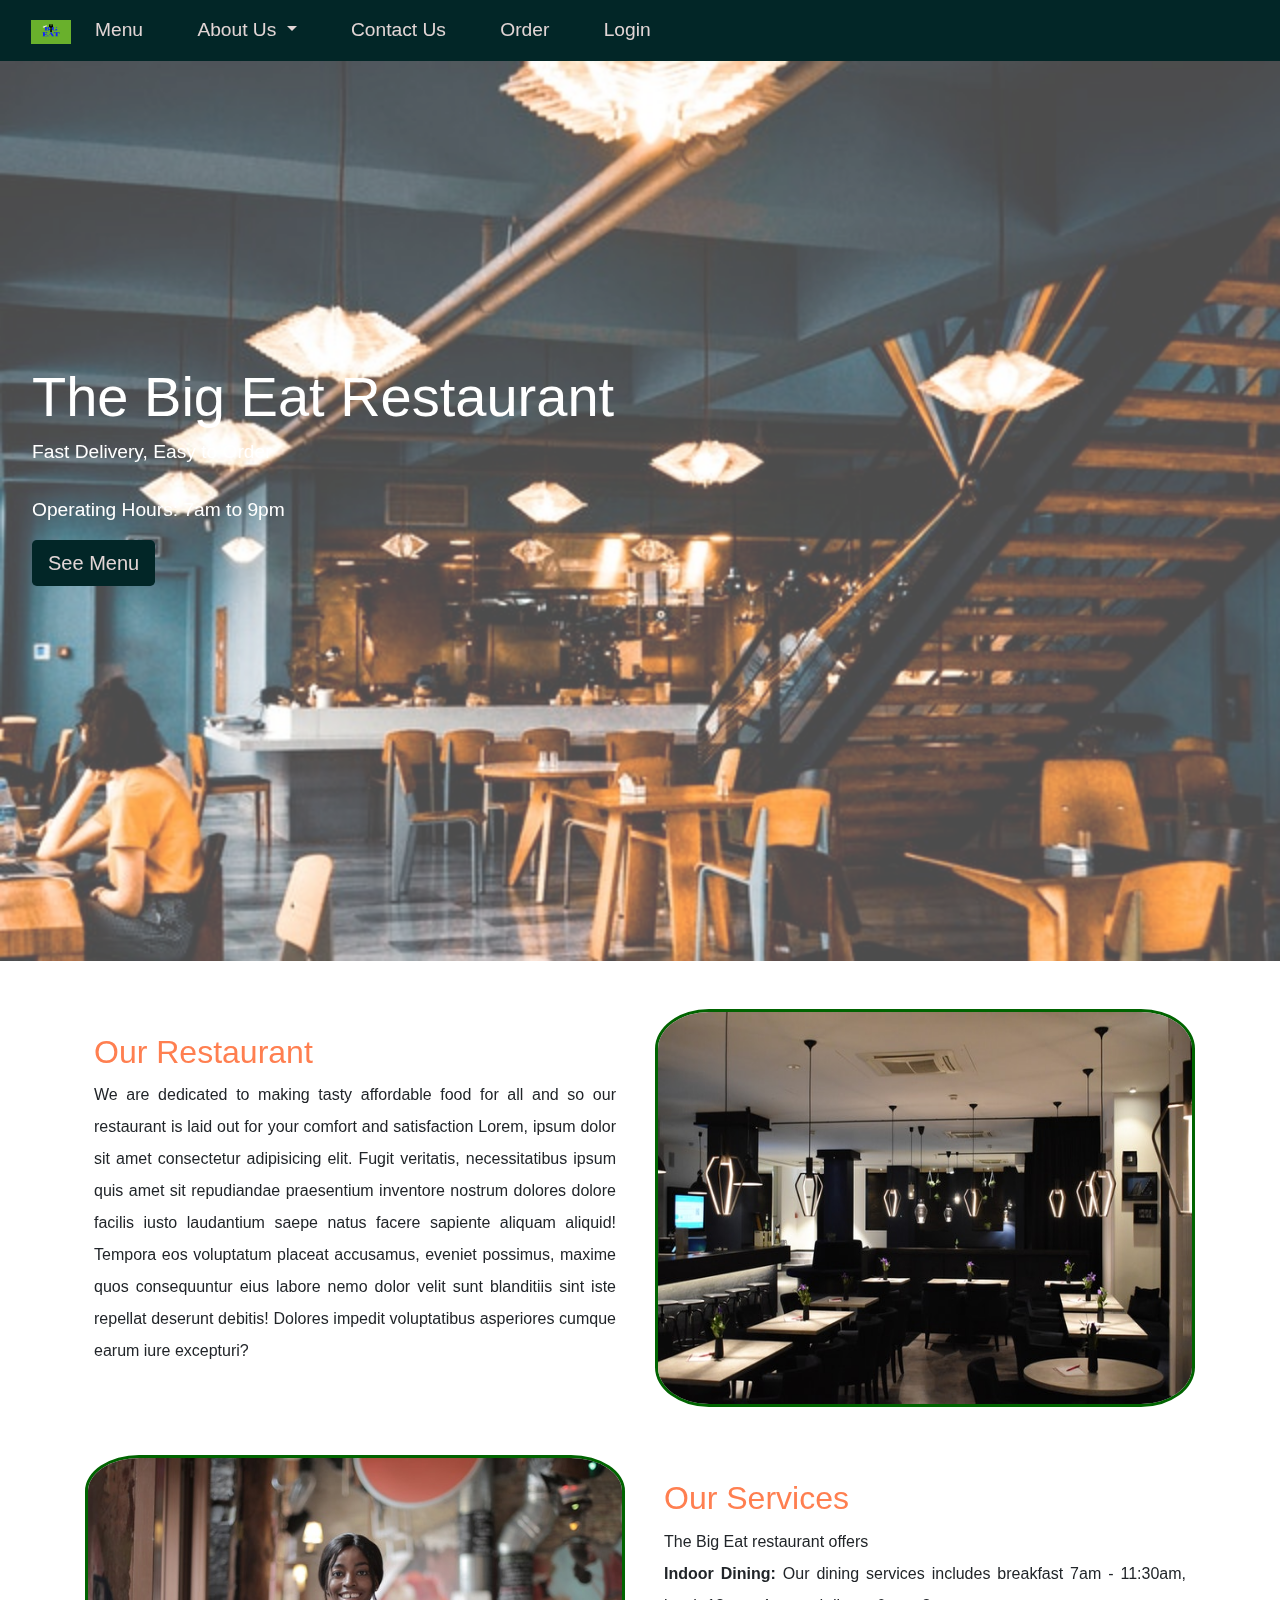
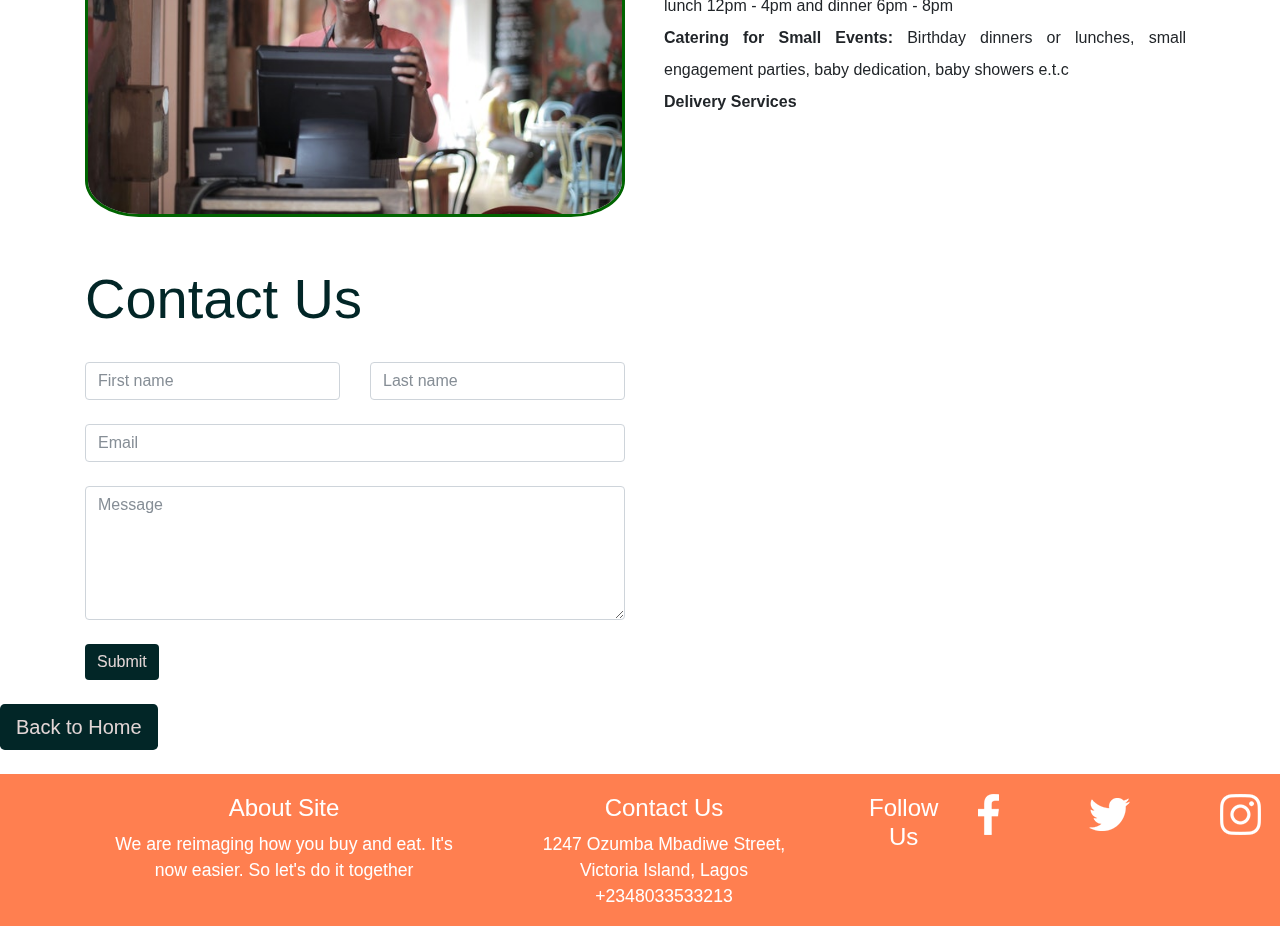
<file: index.html>
<!DOCTYPE html>
<html lang="en">
<head>
    <meta charset="UTF-8">
    <meta http-equiv="X-UA-Compatible" content="IE=edge">
    <meta name="viewport" content="width=device-width, initial-scale=1.0">
    <title>The Big Eat</title>

    <!-- Bootstrap CSS -->
    <link rel="stylesheet" href="./css/bootstrap.min.css">
    <!-- My CSS FILE -->
    <link rel="stylesheet" href="./css/style.css">
    <!-- CSS FOR DROPDOWN -->
    <style>
        .dropdown{
            position: relative;
            display: inline-block;
        }
        .dropdown-item{
            display: none;
            position: absolute;
            background-color: #f9f9f9;
            min-width: 160px;
            box-shadow: 0px 8px 18px 0px rgba(0,0,0,0,2);
            padding: 12px 16px;
            z-index: 1;
        }
        .dropdown:hover .dropdown-item{
            display: block;
        }
    </style>

</head>
<body>
    <!-- Navigation Bar -->
    <nav class="navbar navbar-expand-lg bg-rbg(0,  38, 39)">
        <div class="container-fluid">
            <a href="./index.html" class="navbar-brand">
                <img src="./images/The Big Eat Logo.jpg" alt="" width="40" height="24">
            </a>
            <button class="navbar-toggler" type="button" data-bs-toggle="collapse"
                data-bs-target="#navbarNavDarkDropdown" aria-controls="navbarNavDarkDropdown" aria-expanded="false"
                aria-label="Toggle navigation">
                <span class="navbar-toggler-icon"></span>
            </button>
            <div class="collapse navbar-collapse" id="navbarNavDarkDropdown">
                <ul class="navbar-nav">
                    <li class="nav-item"><a class="nav-link" href="./Menu.html">Menu</a></li>
                    <li class="nav-item dropdown">
                        <a class="nav-link dropdown-toggle" href="#about" id="navbarDarkDropdownMenuLink" role="button"
                            data-bs-toggle="dropdown" aria-expanded="false">
                            About Us
                        </a>
                        <ul class="dropdown-menu dropdown-menu-dark" aria-labelledby="navbarDarkDropdownMenuLink">
                            <li><a class="dropdown-item" href="#restaurant">Our Restaurant</a></li>
                            <li><a class="dropdown-item" href="#services">Our Services</a></li>
                        </ul>
                    </li>
                    <li class="nav-item"><a class="nav-link" href="#contact">Contact Us</a></li>
                    <li class="nav-item"><a class="nav-link" href="./Order.html">Order</a></li>
                    <li class="nav-item"><a class="nav-link" href="./login.html">Login</a></li>
                </ul>
            </div>
        </div>
    </nav>
    

    <!-- My Header -->
    <section>
        <header class="header">
            <div class="overlay"></div>
            <img src="./images/restaurant.jpg" class="img-fluid" alt="">
            <div class="container description">
                <h1 class="text-justify display-4">The Big Eat Restaurant</h1>
                <p>Fast Delivery, Easy to Order<br><br>Operating Hours: 7am to 9pm</p>
                    <button class="btn btn-lg btn-outline-success"><a href="./menu.html">See Menu</a></button>
            </div>
        </header>   
    </section>

    <!-- About Us -->
    <section class="about" id="about">
        <div class="container">
            <div class="row" id="restaurant">
                <div class="col-lg-6 col-md-6 about-container">
                    <h4>Our Restaurant</h4>
                    <p>We are dedicated to making tasty affordable food for all and so our
                        restaurant is laid out for your comfort and satisfaction Lorem, 
                        ipsum dolor sit amet consectetur adipisicing elit. Fugit veritatis, 
                        necessitatibus ipsum quis amet sit repudiandae praesentium inventore 
                        nostrum dolores dolore facilis iusto laudantium saepe natus facere 
                        sapiente aliquam aliquid! Tempora eos voluptatum placeat accusamus, 
                        eveniet possimus, maxime quos consequuntur eius labore nemo dolor 
                        velit sunt blanditiis sint iste repellat deserunt debitis! Dolores 
                        impedit voluptatibus asperiores cumque earum iure excepturi?</p>
                </div>
                <div class="col-lg-6 col-md-6">
                    <img class="img-fluid" src="./images/restaurant2.jpg" width="100"
                        height="100">
                </div>
            </div><br><br>
            <div class="row" id="services">
                <div class="col-lg-6 col-md-6">
                    <img class="img-fluid" src="./images/cashier.jpg">
                </div>
                <div class="col-lg-6 col-md-6 about-container">
                    <h4>Our Services</h4>
                    <p>The Big Eat restaurant offers<br><b>Indoor Dining:</b> Our dining services
                        includes breakfast 7am - 11:30am, lunch 12pm - 4pm and dinner 6pm - 8pm
                        <br><b>Catering for Small Events:</b> Birthday dinners or lunches, small engagement parties,
                        baby dedication, baby showers e.t.c<br>
                        <b>Delivery Services</b></p>
                </div>
            </div>
        </div>
    </section>

    <!-- Contact Us -->
<section class="contact" id="contact">
    <div class="container">
        <h1 class="text-left display-4">Contact Us</h1>
    <div class="row g-3">
        <div class="col-lg-3">
          <input type="text" class="form-control" placeholder="First name" aria-label="First name">
        </div>
        <div class="col-lg-3">
          <input type="text" class="form-control" placeholder="Last name" aria-label="Last name">
        </div>
    </div><br>
    <div class="row g-3">
        <div class="col-lg-6">
            <input type="text" class="form-control" placeholder="Email" aria-label="Email">
        </div>
    </div><br>
    <div class="row">
        <div class="col-lg-6">
            <textarea class="form-control" placeholder="Message" cols="2" rows="5"></textarea>
        </div>
    </div><br>
    <button class="btn btn-outline-success"><a href="./feedback.html">Submit</a></button><br><br>
</section>
<button class="btn btn-lg btn-outline-success"><a href="./index.html">Back to Home</a></button><br><br>

        

    <!-- Footer -->
    <section class="footer" id="footer">
        <div class="container">
            <div class="row">
                <!-- About site -->
                <div class="col-md-4 footer-container">
                    <h4>About Site</h4>
                    <p>We are reimaging how you buy and eat. It's now easier. 
                        So let's do it together</p>
                </div>
                <!-- Find Us -->
                <div class="col-md-4 footer-container">
                    <h4>Contact Us</h4>
                    <p>1247 Ozumba Mbadiwe Street,<br>Victoria Island, 
                        Lagos<br>+2348033533213</p>
                </div>
                <!-- Social Media -->
                <div class="col-md-4 media">
                    <h4>Follow Us</h4>
                    <ul class="social">
                        <!-- For facebook -->
                        <li>
                            <a href="#">
                                <img src="./images/facebook.png" alt="facebook">
                            </a>
                        </li>
            
                        <!-- For Twitter -->
                        <li>
                            <a href="#">
                                <img src="./images/twitter.png" alt="Twitter">
                            </a>
                        </li>
            
                        <!-- For Instagram -->
                        <li>
                            <a href="#">
                                <img src="./images/instagram.png" alt="Instagram">
                            </a>
                        </li>
                    </ul> 
                </div>
            </div>
        </div>
    </section>

    <!-- BOOTSTRAP JAVASCRIPT -->
    <script src="./js/bootstrap.min.js"></script>
    <!-- Jquerry javascript -->
    <script src="./js/jquery.min.js"></script>
    <!-- popper javascript -->
    <script src="./js/popper.min.js"></script>
    <!-- Main Javascript -->
    <script src="./js/main.js"></script>
</body>
</html>
</file>
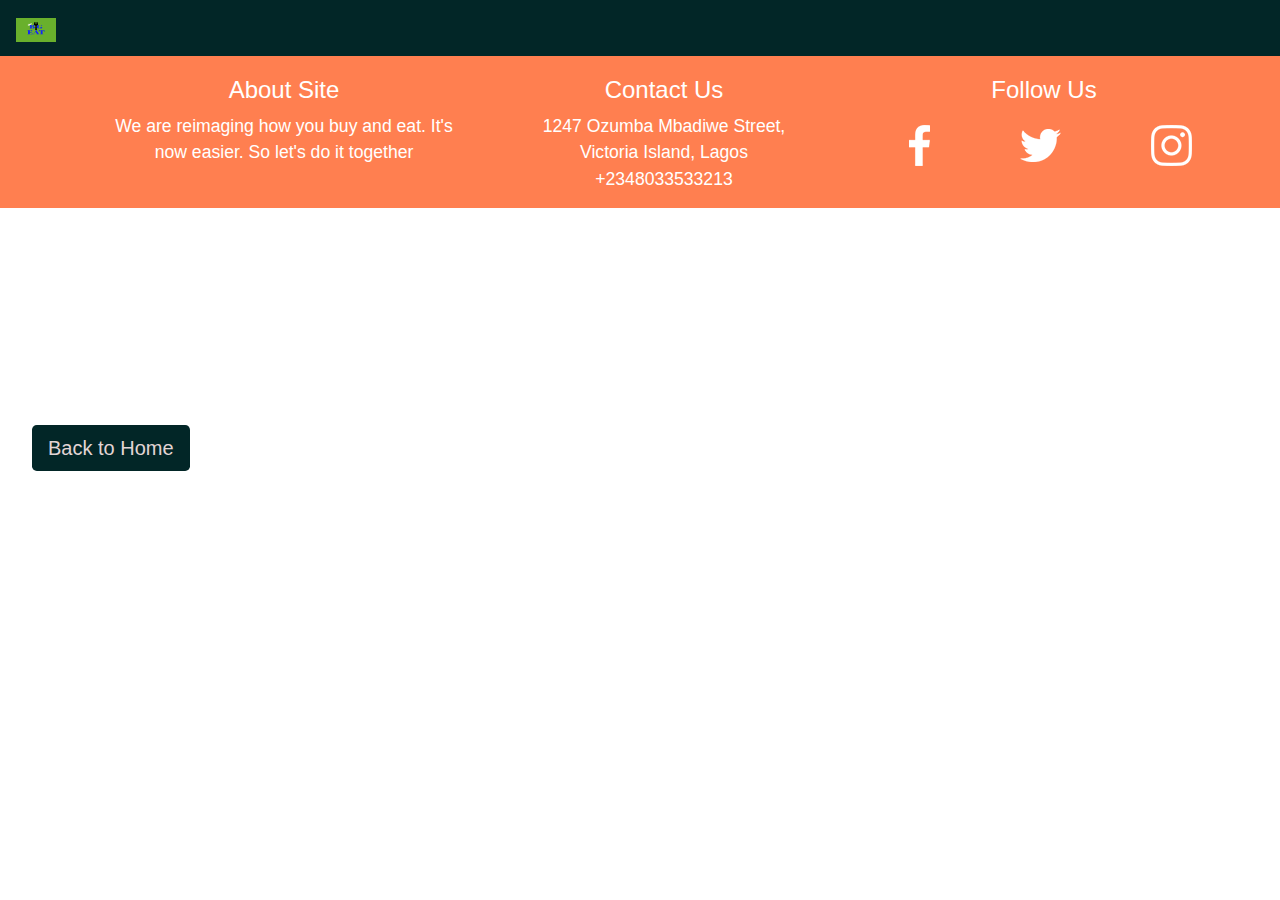
<file: feedback.html>
<!DOCTYPE html>
<html lang="en">
<head>
    <meta charset="UTF-8">
    <meta http-equiv="X-UA-Compatible" content="IE=edge">
    <meta name="viewport" content="width=device-width, initial-scale=1.0">
    <title>The Big Eat</title>
    <!-- Bootstrap CSS -->
    <link rel="stylesheet" href="./css/bootstrap.min.css">
    <!-- My CSS FILE -->
    <link rel="stylesheet" href="./css/style.css">
</head>
<body>
    <!-- Navigation Bar -->
    <nav class="navbar navbar-expand-lg navbar-top">
        <a href="./Home.html" class="navbar-brand">
            <img src="./images/The Big Eat Logo.jpg" alt="" width="40" height="24">
        </a>
        <button class="navbar-toggler" type="button"></button>
        <span class="navbar-togger-icon"></span>
        <div class="collapse navbar-collapse" id="navbarSupportedContent">
            <ul class="navbar-nav mr-4">
            </ul>
        </div>
    </nav>


    <section>
        <div class="container description" id="description">
            <br><br>
            <h1 class="text-justify display-4">Thank you for you feedback</h1>
            <button class="btn btn-lg btn-outline-success"><a href="./index.html">Back to Home</a></button>
    </section>

     <!-- Footer -->
     <section class="footer" id="footer">
        <div class="container">
            <div class="row">
                <!-- About site -->
                <div class="col-md-4 footer-container">
                    <h4>About Site</h4>
                    <p>We are reimaging how you buy and eat. It's now easier. 
                        So let's do it together</p>
                </div>
                <!-- Find Us -->
                <div class="col-md-4 footer-container">
                    <h4>Contact Us</h4>
                    <p>1247 Ozumba Mbadiwe Street,<br>Victoria Island, 
                        Lagos<br>+2348033533213</p>
                </div>
                <!-- Social Media -->
                <div class="col-md-4">
                    <h4>Follow Us</h4>
                    <ul class="social">
                        <!-- For facebook -->
                        <li>
                            <a href="#">
                                <img src="./images/facebook.png" alt="facebook">
                            </a>
                        </li>
            
                        <!-- For Twitter -->
                        <li>
                            <a href="#">
                                <img src="./images/twitter.png" alt="Twitter">
                            </a>
                        </li>
            
                        <!-- For Instagram -->
                        <li>
                            <a href="#">
                                <img src="./images/instagram.png" alt="Instagram">
                            </a>
                        </li>
                    </ul> 
                </div>
            </div>
        </div>
    </section>

   <!-- BOOTSTRAP JAVASCRIPT -->
   <script src="./js/bootstrap.min.js"></script>
   <!-- Jquerry javascript -->
   <script src="./js/jquery.min.js"></script>
   <!-- popper javascript -->
   <script src="./js/popper.min.js"></script>
   <!-- Main Javascript -->
   <script src="./js/main.js"></script> 
</body>
</html>
</file>
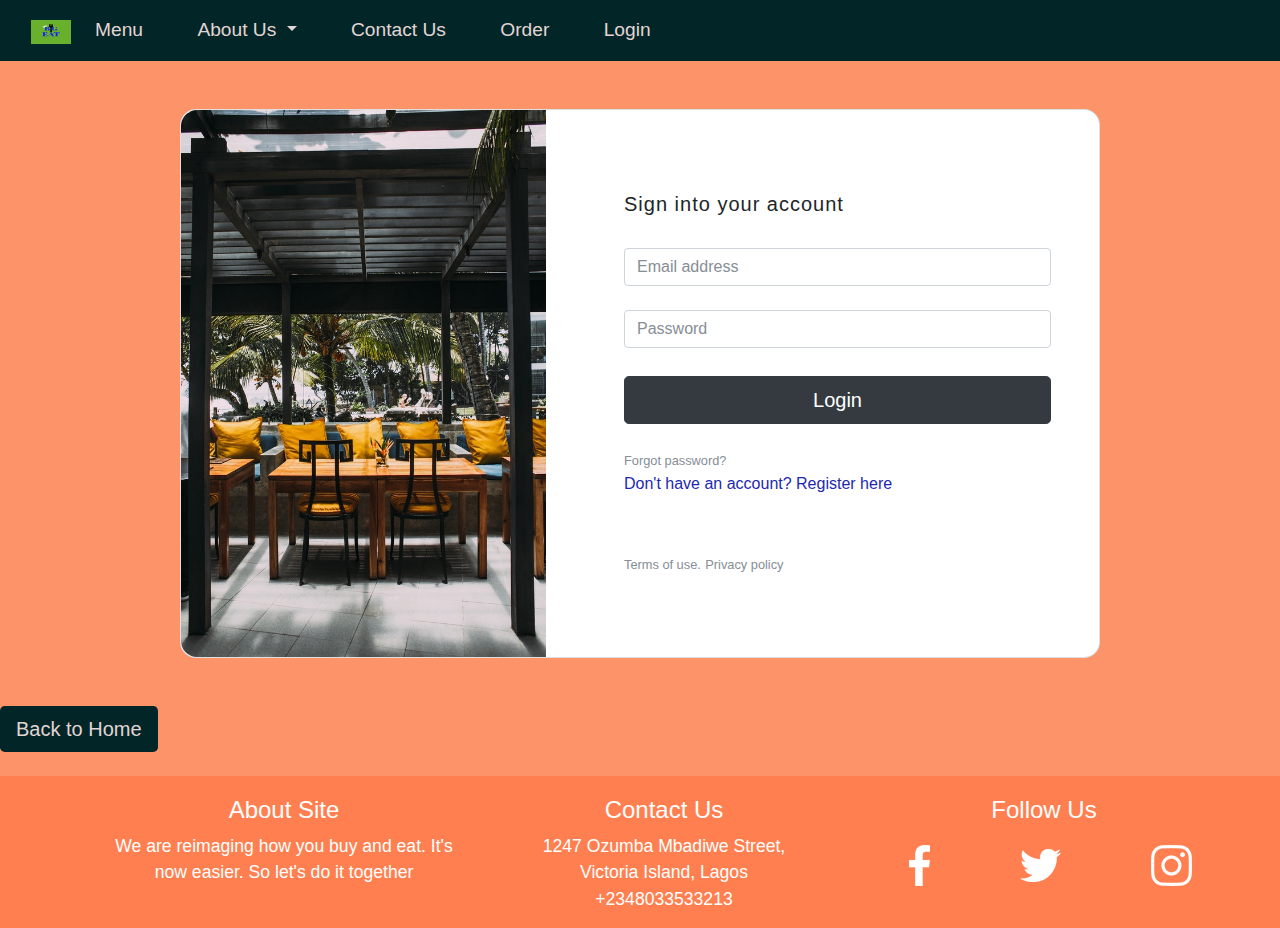
<file: login.html>
<!DOCTYPE html>
<html lang="en">
<head>
    <meta charset="UTF-8">
    <meta http-equiv="X-UA-Compatible" content="IE=edge">
    <meta name="viewport" content="width=device-width, initial-scale=1.0">
    <title>The Big Eat</title>
    <!-- Bootstrap CSS -->
    <link rel="stylesheet" href="./css/bootstrap.min.css">
    <!-- My CSS FILE -->
    <link rel="stylesheet" href="./css/style.css">

</head>
<body>
    <!-- Navigation Bar -->
    <nav class="navbar navbar-expand-lg bg-rbg(0,  38, 39)">
        <div class="container-fluid">
            <a href="./index.html" class="navbar-brand">
                <img src="./images/The Big Eat Logo.jpg" alt="" width="40" height="24">
            </a>
            <button class="navbar-toggler" type="button" data-bs-toggle="collapse"
                data-bs-target="#navbarNavDarkDropdown" aria-controls="navbarNavDarkDropdown" aria-expanded="false"
                aria-label="Toggle navigation">
                <span class="navbar-toggler-icon"></span>
            </button>
            <div class="collapse navbar-collapse" id="navbarNavDarkDropdown">
                <ul class="navbar-nav">
                    <li class="nav-item"><a class="nav-link" href="./Menu.html">Menu</a></li>
                    <li class="nav-item dropdown">
                        <a class="nav-link dropdown-toggle" href="#" id="navbarDarkDropdownMenuLink" role="button"
                            data-bs-toggle="dropdown" aria-expanded="false">
                            About Us
                        </a>
                        <ul class="dropdown-menu dropdown-menu-dark" aria-labelledby="navbarDarkDropdownMenuLink">
                            <li><a class="dropdown-item" href="#restaurant">Our Restaurant</a></li>
                            <li><a class="dropdown-item" href="#services">Our Services</a></li>
                        </ul>
                    </li>
                    <li class="nav-item"><a class="nav-link" href="#contact">Contact Us</a></li>
                    <li class="nav-item"><a class="nav-link" href="./Order.html">Order</a></li>
                    <li class="nav-item"><a class="nav-link" href="./login.html">Login</a></li>
                </ul>
            </div>
        </div>
    </nav>

<!-- Login section -->

<section class="vh-100" style="background-color: rgb(252, 147, 105);">
    <div class="container py-5 h-100">
        <div class="row d-flex justify-content-center align-items-center h-100">
            <div class="col col-xl-10">
                <div class="card" style="border-radius: 1rem;">
                    <div class="row g-0">
                        <div class="col-md-6 col-lg-5 d-none d-md-block">
                            <img src="./images/hotel restaurant.jpg" alt="login form" class="img-fluid"
                                style="border-radius: 1rem 0 0 1rem;" />
                        </div>
                        <div class="col-md-6 col-lg-7 d-flex align-items-center">
                            <div class="card-body p-4 p-lg-5 text-black">

                                <form>
                                    <h5 class="fw-normal mb-3 pb-3" style="letter-spacing: 1px;">Sign into your account
                                    </h5>
                                    <div class="form-outline mb-4">
                                        <input type="text" class="form-control" placeholder="Email address"
                                            aria-label="Email address">
                                    </div>

                                    <div class="form-outline mb-4">
                                        <input type="text" class="form-control" placeholder="Password"
                                            aria-label="Password">
                                    </div>

                                    <div class="pt-1 mb-4">
                                        <button class="btn btn-dark btn-lg btn-block" type="button">Login</button>
                                    </div>
                                    <a class="small text-muted" href="#!">Forgot password?</a>
                                    <p class="mb-5 pb-lg-2" style="color: #1d29b1;">Don't have an account? <a
                                            href="./signup.html" style="color: #1d29b1;">Register here</a></p>
                                    <a href="#!" class="small text-muted">Terms of use.</a>
                                    <a href="#!" class="small text-muted">Privacy policy</a>
                                </form>
                            </div>
                        </div>
                    </div>
                </div>
            </div>
        </div>
    </div>
    <button class="btn btn-lg btn-outline-success"><a href="./index.html">Back to Home</a></button><br><br>
</section>



      <!-- Footer -->
      <section class="footer" id="footer">
        <div class="container">
            <div class="row">
                <!-- About site -->
                <div class="col-md-4 footer-container">
                    <h4>About Site</h4>
                    <p>We are reimaging how you buy and eat. It's now easier. 
                        So let's do it together</p>
                </div>
                <!-- Find Us -->
                <div class="col-md-4 footer-container">
                    <h4>Contact Us</h4>
                    <p>1247 Ozumba Mbadiwe Street,<br>Victoria Island, 
                        Lagos<br>+2348033533213</p>
                </div>
                <!-- Social Media -->
                <div class="col-md-4">
                    <h4>Follow Us</h4>
                    <ul class="social">
                        <!-- For facebook -->
                        <li>
                            <a href="#">
                                <img src="./images/facebook.png" alt="facebook">
                            </a>
                        </li>
            
                        <!-- For Twitter -->
                        <li>
                            <a href="#">
                                <img src="./images/twitter.png" alt="Twitter">
                            </a>
                        </li>
            
                        <!-- For Instagram -->
                        <li>
                            <a href="#">
                                <img src="./images/instagram.png" alt="Instagram">
                            </a>
                        </li>
                    </ul> 
                </div>
            </div>
        </div>
    </section>
     <!-- BOOTSTRAP JAVASCRIPT -->
     <script src="./js/bootstrap.min.js"></script>
     <!-- Jquerry javascript -->
     <script src="./js/jquery.min.js"></script>
     <!-- popper javascript -->
     <script src="./js/popper.min.js"></script>
     <!-- Main Javascript -->
     <script src="./js/main.js"></script>
</body>
</html>
</file>
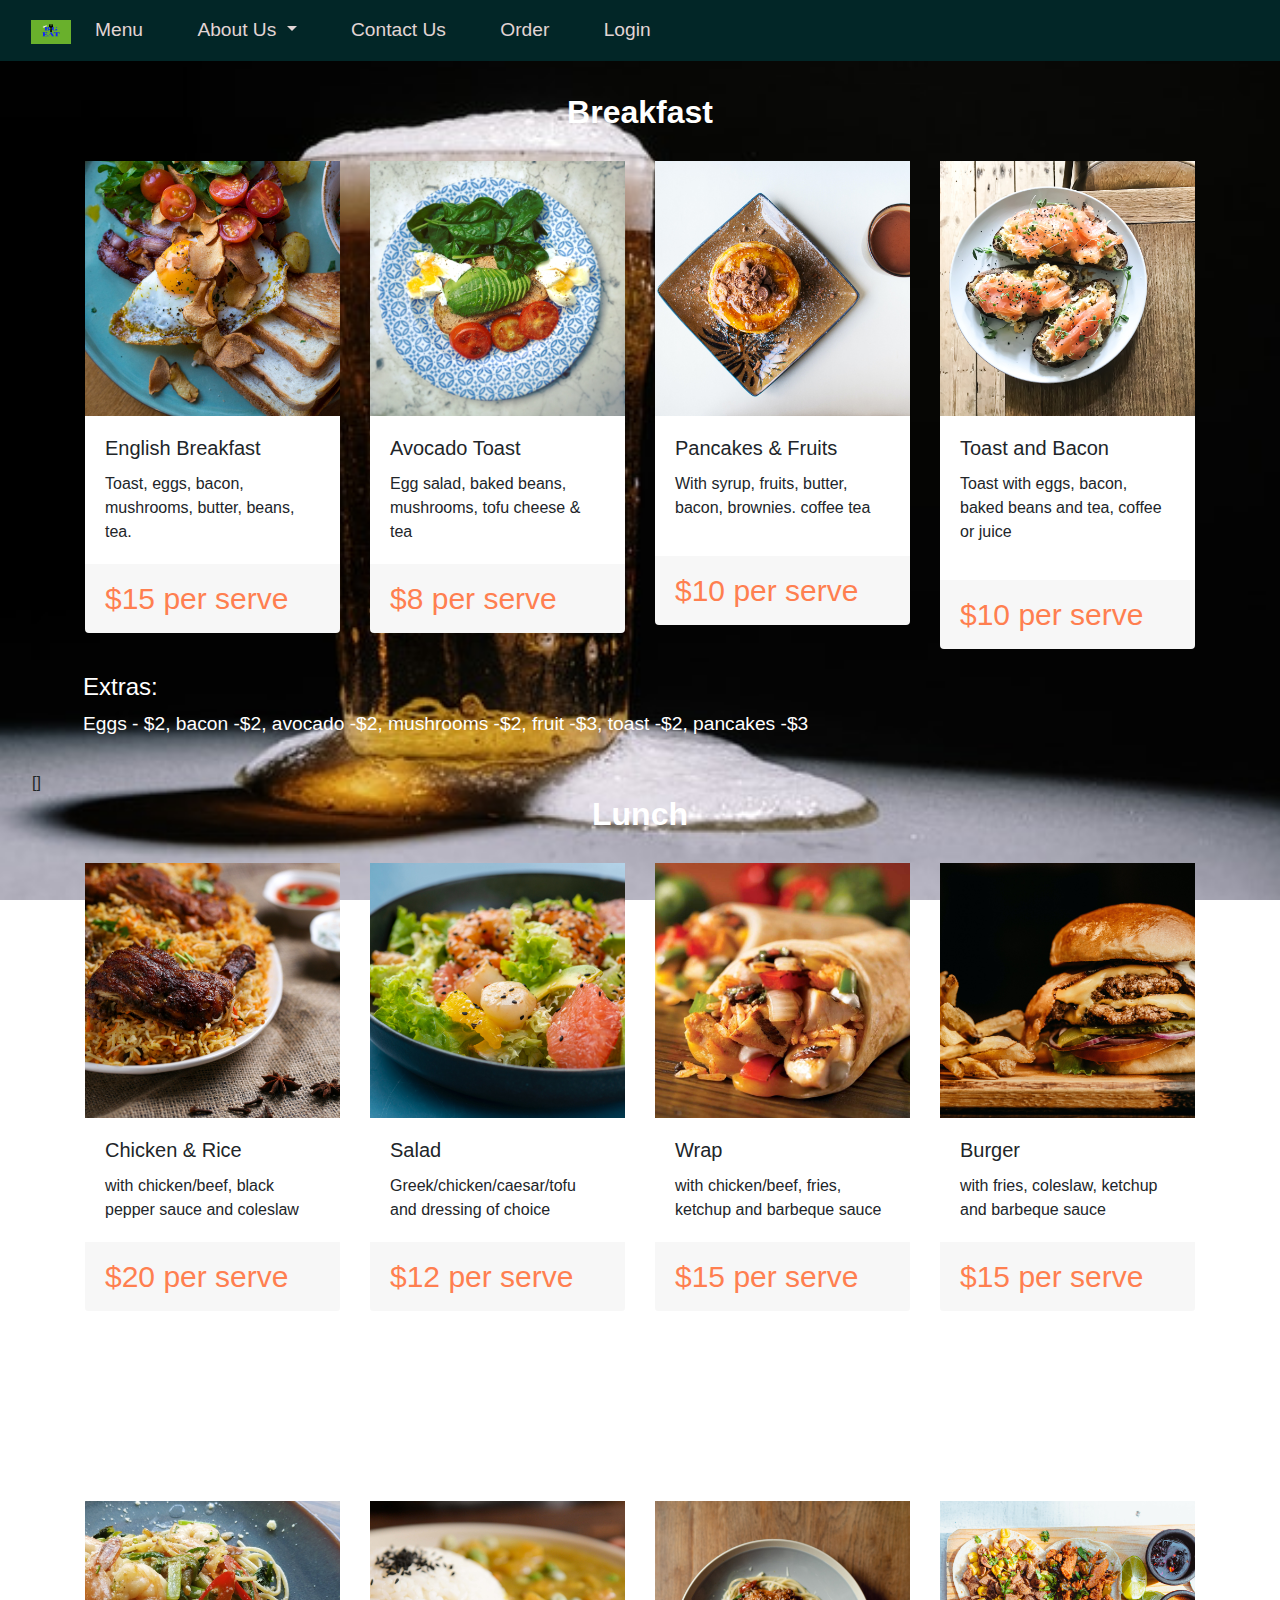
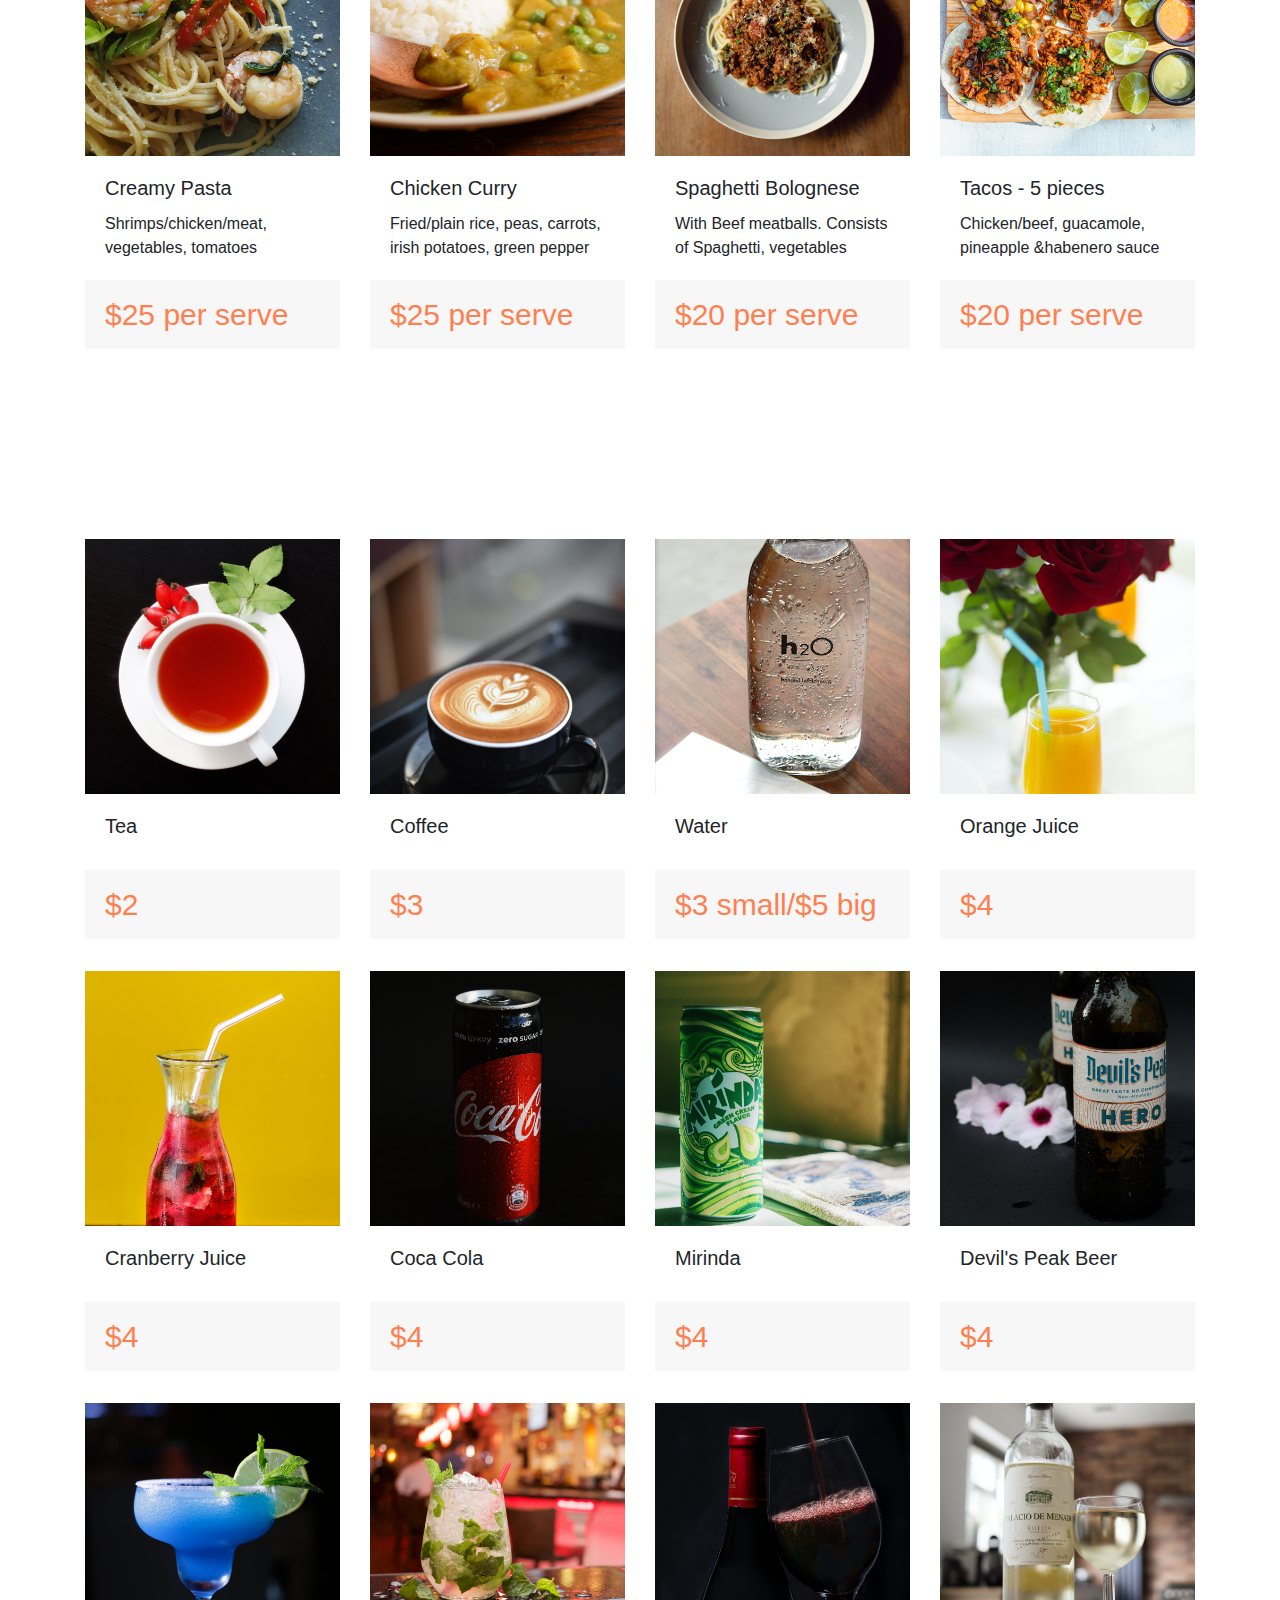
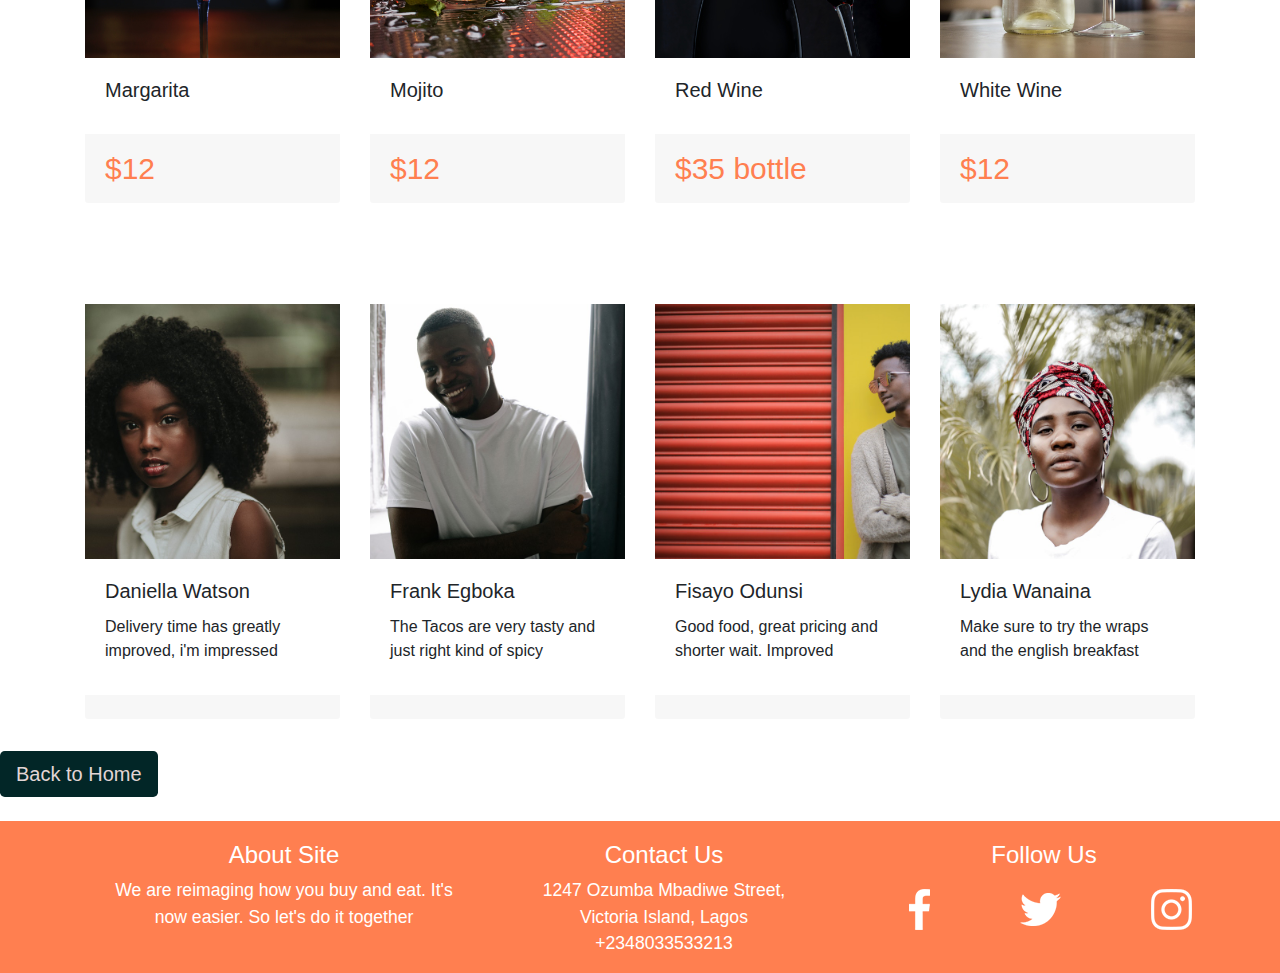
<file: menu.html>
<!DOCTYPE html>
<html lang="en">
<head>
    <meta charset="UTF-8">
    <meta http-equiv="X-UA-Compatible" content="IE=edge">
    <meta name="viewport" content="width=device-width, initial-scale=1.0">
    <title>The Big Eat</title>

     <!-- Bootstrap CSS -->
     <link rel="stylesheet" href="./css/bootstrap.min.css">
     <!-- My CSS FILE -->
     <link rel="stylesheet" href="./css/style.css">
     <style>
        body {
            background: url("./images/Beer\ 2.jpg") no-repeat center center fixed;
            -webkit-background-size: cover;
            -moz-background-size: cover;
            -o-background-size: cover;
            background-size: cover;
        }
        </style>
        
</head>
<body>
    <!-- Navigation Bar -->
    <nav class="navbar navbar-expand-lg bg-rbg(0,  38, 39)">
        <div class="container-fluid">
            <a href="./index.html" class="navbar-brand">
                <img src="./images/The Big Eat Logo.jpg" alt="" width="40" height="24">
            </a>
            <button class="navbar-toggler" type="button" data-bs-toggle="collapse"
                data-bs-target="#navbarNavDarkDropdown" aria-controls="navbarNavDarkDropdown" aria-expanded="false"
                aria-label="Toggle navigation">
                <span class="navbar-toggler-icon"></span>
            </button>
            <div class="collapse navbar-collapse" id="navbarNavDarkDropdown">
                <ul class="navbar-nav">
                    <li class="nav-item"><a class="nav-link" href="./Menu.html">Menu</a></li>
                    <li class="nav-item dropdown">
                        <a class="nav-link dropdown-toggle" href="#" id="navbarDarkDropdownMenuLink" role="button"
                            data-bs-toggle="dropdown" aria-expanded="false">
                            About Us
                        </a>
                        <ul class="dropdown-menu dropdown-menu-dark" aria-labelledby="navbarDarkDropdownMenuLink">
                            <li><a class="dropdown-item" href="#restaurant">Our Restaurant</a></li>
                            <li><a class="dropdown-item" href="#services">Our Services</a></li>
                        </ul>
                    </li>
                    <li class="nav-item"><a class="nav-link" href="#contact">Contact Us</a></li>
                    <li class="nav-item"><a class="nav-link" href="./Order.html">Order</a></li>
                    <li class="nav-item"><a class="nav-link" href="./login.html">Login</a></li>
                </ul>
            </div>
        </div>
    </nav>
    
    <!-- MENU DESIGN -->
    <!-- Breakfast -->
    <section class="food" id="food">
        <!--Content of my website -->
     <div class="container">
         <h2 class="text-center display-5">Breakfast</h2>
         <div class="row">
             <div class="col-lg-3 col-md-3">
                 <div class="card">
                     <div class="card-img">
                         <img class="img-fluid" src="./images/English Breakfast-1.jpg" alt="">
                     </div>
                     <div class="card-body">
                         <h5 class="card-title">English Breakfast</h5>
                         <p class="card-text">Toast, eggs, bacon, mushrooms, butter, beans, tea.</p>
                     </div>
                     <div class="card-footer">
                         <a href="#">$15 per serve</a>
                     </div>
                 </div>
             </div>

             <div class="col-lg-3 col-md-3">
                 <div class="card">
                     <div class="card-img">
                         <img class="img-fluid" src="./images/Avocado Toast.jpg" alt="">
                     </div>
                     <div class="card-body">
                         <h5 class="card-title">Avocado Toast</h5>
                         <p class="card-text">Egg salad, baked beans, mushrooms, tofu cheese & tea</p>
                     </div>
                     <div class="card-footer">
                         <a href="#">$8 per serve</a>
                     </div>
                 </div>
             </div>

             <div class="col-lg-3 col-md-3">
                 <div class="card">
                     <div class="card-img">
                         <img class="img-fluid" src="./images/Pancakes-1.jpg" alt="">
                     </div>
                     <div class="card-body">
                         <h5 class="card-title">Pancakes & Fruits</h5>
                         <p class="cardtext">With syrup, fruits, butter, bacon, brownies. coffee tea </p>
                     </div>
                     <div class="card-footer">
                         <a href="#">$10 per serve</a>
                     </div>
                 </div>
             </div>

             <div class="col-lg-3 col-md-3">
                 <div class="card">
                     <div class="card-img">
                         <img class="img-fluid" src="./images/Toast.jpg" alt="">
                     </div>
                     <div class="card-body">
                         <h5 class="card-title">Toast and Bacon</h5>
                         <p class="cardtext">Toast with eggs, bacon, baked beans and tea, coffee or juice</p>
                     </div>
                     <div class="card-footer">
                         <a href="#">$10 per serve</a>
                     </div>
                 </div>
             </div>
         </div>
     </div><br>
     <div class="Extras" id="Extras">
         <h5 class="text-indent">Extras:</h5>
         <p>Eggs - $2, bacon -$2, avocado -$2, mushrooms -$2, fruit -$3, toast -$2, pancakes -$3</p>
     </div>
     </section>

     <!-- Lunch -->
<section class="food" id="food">[]
    <div class="container">
        <h2 class="text-center display-5">Lunch</h2>
        <div class="row">
            <div class="col-lg-3 col-md-3">
                <div class="card">
                    <div class="card-img">
                        <img class="img-fluid" src="./images/Chicken fried rice.jpg" alt="">
                    </div>
                    <div class="card-body">
                        <h5 class="card-title">Chicken & Rice</h5>
                        <p class="card-text">with chicken/beef, black pepper sauce and coleslaw</p>
                    </div>
                    <div class="card-footer">
                        <a href="#">$20 per serve</a>
                    </div>
                </div>
            </div>

            <div class="col-lg-3 col-md-3">
                <div class="card">
                    <div class="card-img">
                        <img class="img-fluid" src="./images/Salad.jpg" alt="">
                    </div>
                    <div class="card-body">
                        <h5 class="card-title">Salad</h5>
                        <p class="card-text">Greek/chicken/caesar/tofu and dressing of choice</p>
                    </div>
                    <div class="card-footer">
                        <a href="#">$12 per serve</a>
                    </div>
                </div>
            </div>

            <div class="col-lg-3 col-md-3">
                <div class="card">
                    <div class="card-img">
                        <img class="img-fluid" src="./images/Chicken Wrap.jpg" alt="">
                    </div>
                    <div class="card-body">
                        <h5 class="card-title">Wrap</h5>
                        <p class="card-text">with chicken/beef, fries, ketchup and barbeque sauce</p>
                    </div>
                    <div class="card-footer">
                        <a href="#">$15 per serve</a>
                    </div>
                </div>
            </div>

            <div class="col-lg-3 col-md-3">
                <div class="card">
                    <div class="card-img">
                        <img class="img-fluid" src="./images/Burger and Fries.jpg" alt="">
                    </div>
                    <div class="card-body">
                        <h5 class="card-title">Burger</h5>
                        <p class="card-text">with fries, coleslaw, ketchup and barbeque sauce</p>
                    </div>
                    <div class="card-footer">
                        <a href="#">$15 per serve</a>
                    </div>
                </div>
            </div>
        </div>
    </div><br>
    <div class="Extras" id="Extras">
        <h5 class="text-indent">Extras:</h5>
        <p>Fries -$2, fried rice -$5</p>
    </div>
</section>

<!-- Dinner -->
<section class="food" id="food">
    <div class="container">
        <h2 class="text-center display-5">Dinner</h2>
        <div class="row">
            <div class="col-lg-3 col-md-3">
                <div class="card">
                    <div class="card-img">
                        <img class="img-fluid" src="./images/Shrimp pasta.jpg" alt="">
                    </div>
                    <div class="card-body">
                        <h5 class="card-title">Creamy Pasta</h5>
                        <p class="card-text">Shrimps/chicken/meat, vegetables, tomatoes</p>
                    </div>
                    <div class="card-footer">
                        <a href="#">$25 per serve</a>
                    </div>
                </div>
            </div>

            <div class="col-lg-3 col-md-3">
                <div class="card">
                    <div class="card-img">
                        <img class="img-fluid" src="./images/Chicken curry.jpg" alt="">
                    </div>
                    <div class="card-body">
                        <h5 class="card-title">Chicken Curry</h5>
                        <p class="card-text">Fried/plain rice, peas, carrots, irish potatoes, green pepper</p>
                    </div>
                    <div class="card-footer">
                        <a href="#">$25 per serve</a>
                    </div>
                </div>
            </div>

            <div class="col-lg-3 col-md-3">
                <div class="card">
                    <div class="card-img">
                        <img class="img-fluid" src="./images/Spaghetti Bolognese.jpg" alt="">
                    </div>
                    <div class="card-body">
                        <h5 class="card-title">Spaghetti Bolognese</h5>
                        <p class="card-text">With Beef meatballs. Consists of Spaghetti, vegetables</p>
                    </div>
                    <div class="card-footer">
                        <a href="#">$20 per serve</a>
                    </div>
                </div>
            </div>

            <div class="col-lg-3 col-md-3">
                <div class="card">
                    <div class="card-img">
                        <img class="img-fluid" src="./images/Tacos.jpg" alt="">
                    </div>
                    <div class="card-body">
                        <h5 class="card-title">Tacos - 5 pieces</h5>
                        <p class="card-text">Chicken/beef, guacamole, pineapple &habenero sauce</p>
                    </div>
                    <div class="card-footer">
                        <a href="#">$20 per serve</a>
                    </div>
                </div>
            </div>
        </div>
    </div><br>
    <div class="Extras" id="Extras">
        <h5 class="text-indent">Extras:</h5>
        <p>saffron rice -$4, plain rice -$4, taco -$4</p>
    </div>
</section>

    <!-- Drinks -->
    <section class="food" id="food">
        <div class="container">
            <h2 class="text-center display-5">Drinks</h2>
            <div class="row">
                <div class="col-lg-3 col-md-3">
                    <div class="card">
                        <div class="card-img">
                            <img class="img-fluid" src="./images/Tea.jpg" alt="">
                        </div>
                        <div class="card-body">
                            <h5 class="card-title">Tea</h5>
                        </div>
                        <div class="card-footer">
                            <a href="#">$2</a>
                        </div>
                    </div>
                </div>

                <div class="col-lg-3 col-md-3">
                    <div class="card">
                        <div class="card-img">
                            <img class="img-fluid" src="./images/Coffee.jpg" alt="">
                        </div>
                        <div class="card-body">
                            <h5 class="card-title">Coffee</h5>
                        </div>
                        <div class="card-footer">
                            <a href="#">$3</a>
                        </div>
                    </div>
                </div>

                <div class="col-lg-3 col-md-3">
                    <div class="card">
                        <div class="card-img">
                            <img class="img-fluid" src="./images/Water.jpg" alt="">
                        </div>
                        <div class="card-body">
                            <h5 class="card-title">Water</h5>
                        </div>
                        <div class="card-footer">
                            <a href="#">$3 small/$5 big</a>
                        </div>
                    </div>
                </div>

                <div class="col-lg-3 col-md-3">
                    <div class="card">
                        <div class="card-img">
                            <img class="img-fluid" src="./images/Orange juice.jpg" alt="">
                        </div>
                        <div class="card-body">
                            <h5 class="card-title">Orange Juice</h5>
                        </div>
                        <div class="card-footer">
                            <a href="#">$4</a>
                        </div>
                    </div>
                </div>
            </div>
        </div>
    </section>

    <section class="food" id="food">
        <div class="container">
            <div class="row">
                <div class="col-lg-3 col-md-3">
                    <div class="card">
                        <div class="card-img">
                            <img class="img-fluid" src="./images/Cranberry juice.jpg" alt="">
                        </div>
                        <div class="card-body">
                            <h5 class="card-title">Cranberry Juice</h5>
                        </div>
                        <div class="card-footer">
                            <a href="#">$4</a>
                        </div>
                    </div>
                </div>

                <div class="col-lg-3 col-md-3">
                    <div class="card">
                        <div class="card-img">
                            <img class="img-fluid" src="./images/Coca cola.jpg" alt="">
                        </div>
                        <div class="card-body">
                            <h5 class="card-title">Coca Cola</h5>
                        </div>
                        <div class="card-footer">
                            <a href="#">$4</a>
                        </div>
                    </div>
                </div>

                <div class="col-lg-3 col-md-3">
                    <div class="card">
                        <div class="card-img">
                            <img class="img-fluid" src="./images/Mirinda.jpg" alt="">
                        </div>
                        <div class="card-body">
                            <h5 class="card-title">Mirinda</h5>
                        </div>
                        <div class="card-footer">
                            <a href="#">$4</a>
                        </div>
                    </div>
                </div>

                <div class="col-lg-3 col-md-3">
                    <div class="card">
                        <div class="card-img">
                            <img class="img-fluid" src="./images/Beer.jpg" alt="">
                        </div>
                        <div class="card-body">
                            <h5 class="card-title">Devil's Peak Beer</h5>
                        </div>
                        <div class="card-footer">
                            <a href="#">$4</a>
                        </div>
                    </div>
                </div>
            </div>
        </div>
    </section>

    <section class="food" id="food">  
        <div class="container">
            <div class="row">
                <div class="col-lg-3 col-md-3">
                    <div class="card">
                        <div class="card-img">
                            <img class="img-fluid" src="./images/Margarita.jpg" alt="">
                        </div>
                        <div class="card-body">
                            <h5 class="card-title">Margarita</h5>
                        </div>
                        <div class="card-footer">
                            <a href="#">$12</a>
                        </div>
                    </div>
                </div>

                <div class="col-lg-3 col-md-3">
                    <div class="card">
                        <div class="card-img">
                            <img class="img-fluid" src="./images/Mojito.jpg" alt="">
                        </div>
                        <div class="card-body">
                            <h5 class="card-title">Mojito</h5>
                        </div>
                        <div class="card-footer">
                            <a href="#">$12</a>
                        </div>
                    </div>
                </div>

                <div class="col-lg-3 col-md-3">
                    <div class="card">
                        <div class="card-img">
                            <img class="img-fluid" src="./images/Red wine.jpg" alt="">
                        </div>
                        <div class="card-body">
                            <h5 class="card-title">Red Wine</h5>
                        </div>
                        <div class="card-footer">
                            <a href="#">$35 bottle</a>
                        </div>
                    </div>
                </div>

                <div class="col-lg-3 col-md-3">
                    <div class="card">
                        <div class="card-img">
                            <img class="img-fluid" src="./images/White wine.jpg" alt="">
                        </div>
                        <div class="card-body">
                            <h5 class="card-title">White Wine</h5>
                        </div>
                        <div class="card-footer">
                            <a href="#">$12</a>
                        </div>
                    </div>
                </div>
            </div>
        </div>
    </section>

    <!-- Customer Review -->
    <section class="review" id="review">
        <div class="container">
            <h2 class="text-center display-5">Customer Reviews</h2>
            <div class="row">
                <div class="col-lg-3 col-md-3">
                    <div class="card">
                        <div class="card-img">
                            <img class="img-fluid" src="./images/customer.jpg" alt="">
                        </div>
                        <div class="card-body">
                            <h5 class="card-title">Daniella Watson</h5>
                            <p class="card-title">Delivery time has greatly improved, i'm impressed</p>
                        </div>
                        <div class="card-footer">
                            <i class="fas fa-star"></i>
                            <i class="fas fa-star"></i>
                            <i class="fas fa-star"></i>
                            <i class="far fa-star"></i>
                            <i class="far fa-star"></i>
                        </div>
                    </div>
                </div>

                <div class="col-lg-3 col-md-3">
                    <div class="card">
                        <div class="card-img">
                            <img class="img-fluid" src="./images/Customer 2.jpg" alt="">
                        </div>
                        <div class="card-body">
                            <h5 class="card-title">Frank Egboka</h5>
                            <p class="card-title">The Tacos are very tasty and just right
                                kind of spicy</p>
                        </div>
                        <div class="card-footer">
                            <i class="fas fa-star"></i>
                            <i class="fas fa-star"></i>
                            <i class="fas fa-star"></i>
                            <i class="fas fa-star"></i>
                            <i class="far fa-star"></i>
                        </div>
                    </div>
                </div>

                <div class="col-lg-3 col-md-3">
                    <div class="card">
                        <div class="card-img">
                            <img class="img-fluid" src="./images/Customer 3.jpg" alt="">
                        </div>
                        <div class="card-body">
                            <h5 class="card-title">Fisayo Odunsi</h5>
                            <p class="card-title">Good food, great pricing and shorter wait. Improved
                            </p>
                        </div>
                        <div class="card-footer">
                            <i class="fas fa-star"></i>
                            <i class="fas fa-star"></i>
                            <i class="fas fa-star"></i>
                            <i class="fas fa-star"></i>
                            <i class="fas fa-star"></i>
                        </div>
                    </div>
                </div>

                <div class="col-lg-3 col-md-3">
                    <div class="card">
                        <div class="card-img">
                            <img class="img-fluid" src="./images/Customer 4.jpg" alt="">
                        </div>
                        <div class="card-body">
                            <h5 class="card-title">Lydia Wanaina</h5>
                            <p class="card-title">Make sure to try the wraps and the english
                                breakfast</p>
                        </div>
                        <div class="card-footer">
                            <i class="fas fa-star"></i>
                            <i class="fas fa-star"></i>
                            <i class="fas fa-star"></i>
                            <i class="fas fa-star"></i>
                            <i class="far fa-star"></i>
                        </div>
                    </div>
                </div>
            </div>
        </div>
    </section>

    <button class="btn btn-lg btn-outline-success"><a href="./index.html">Back to Home</a></button><br><br>
                                            
     <!-- Footer -->
     <section class="footer" id="footer">
        <div class="container">
            <div class="row">
                <!-- About site -->
                <div class="col-md-4 footer-container">
                    <h4>About Site</h4>
                    <p>We are reimaging how you buy and eat. It's now easier. 
                        So let's do it together</p>
                </div>
                <!-- Contact Us -->
                <div class="col-md-4 footer-container">
                    <h4>Contact Us</h4>
                    <p>1247 Ozumba Mbadiwe Street,<br>Victoria Island, 
                        Lagos<br>+2348033533213</p>
                </div>
                <!-- Social Media -->
                <div class="col-md-4">
                    <h4>Follow Us</h4>
                    <ul class="social">
                        <!-- For facebook -->
                        <li>
                            <a href="#">
                                <img src="./images/facebook.png" alt="facebook">
                            </a>
                        </li>
            
                        <!-- For Twitter -->
                        <li>
                            <a href="#">
                                <img src="./images/twitter.png" alt="Twitter">
                            </a>
                        </li>
            
                        <!-- For Instagram -->
                        <li>
                            <a href="#">
                                <img src="./images/instagram.png" alt="Instagram">
                            </a>
                        </li>
                    </ul> 
                </div>
            </div>
        </div>
    </section>
     <!-- BOOTSTRAP JAVASCRIPT -->
     <script src="./js/bootstrap.min.js"></script>
     <!-- Jquerry javascript -->
     <script src="./js/jquery.min.js"></script>
     <!-- Main Javascript -->
     <script src="./js/main.js"></script>  
</body>
</html>
</file>
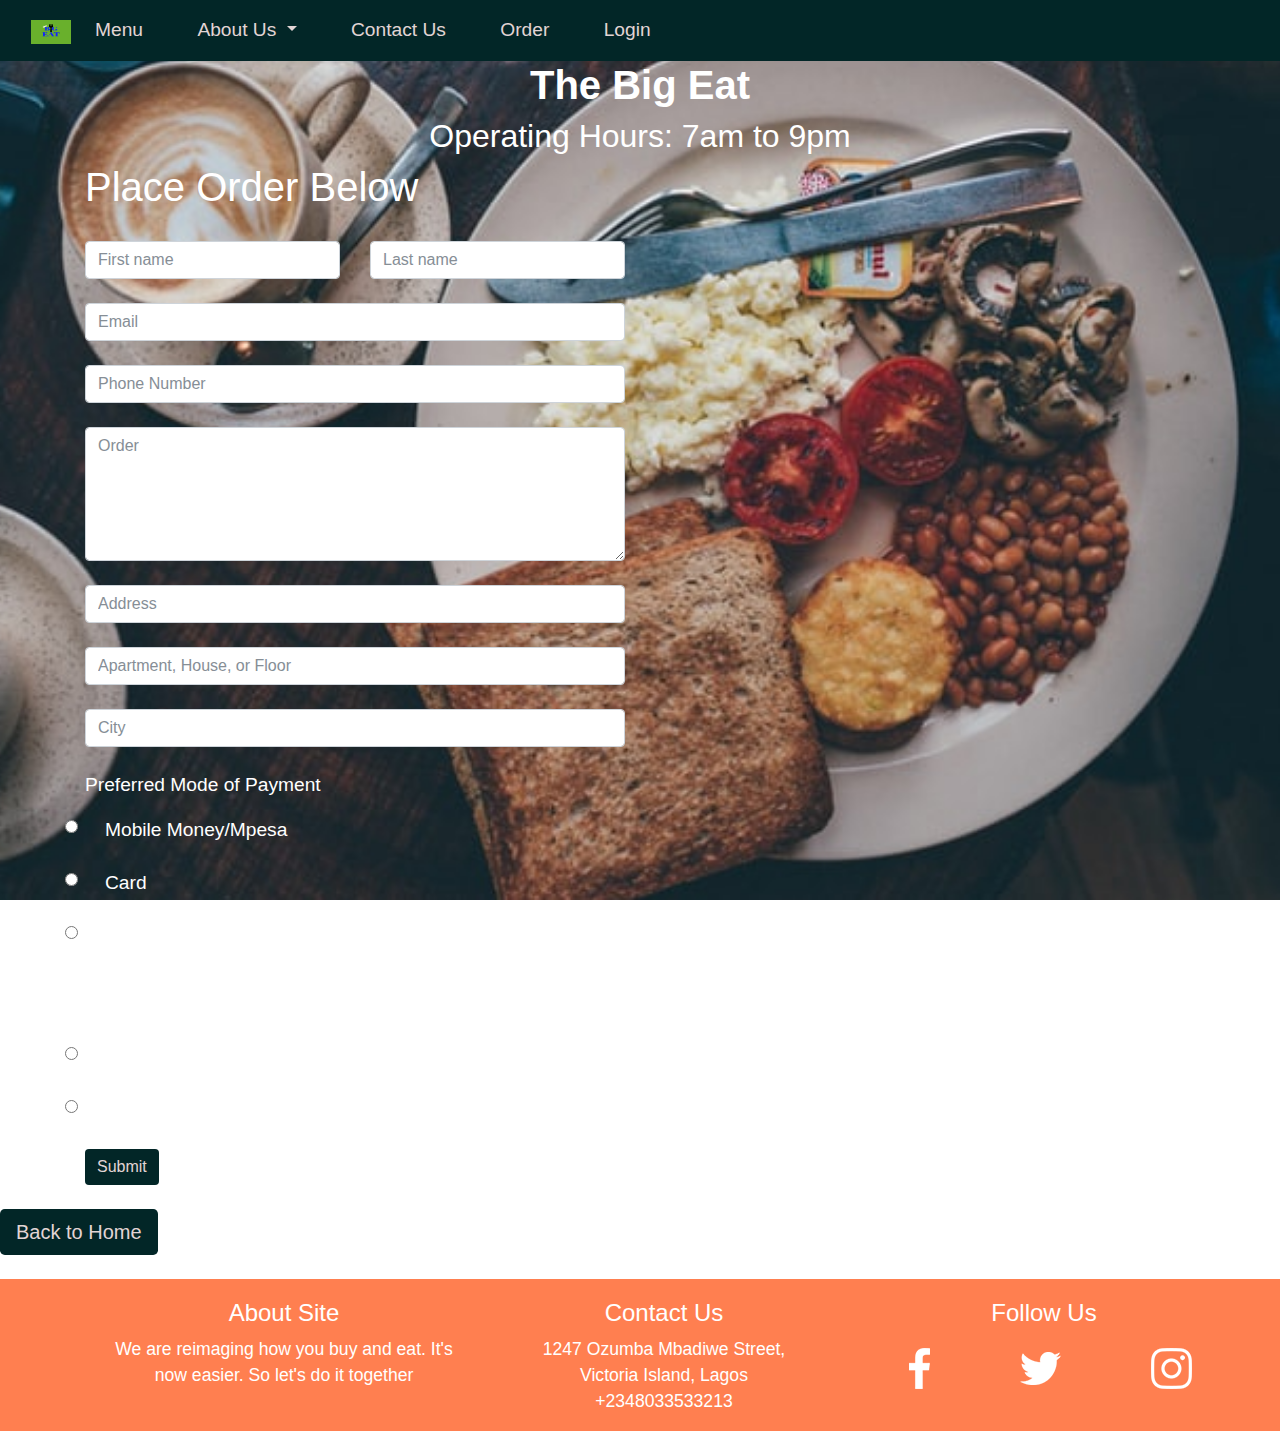
<file: order.html>
<!DOCTYPE html>
<html lang="en">
<head>
    <meta charset="UTF-8">
    <meta http-equiv="X-UA-Compatible" content="IE=edge">
    <meta name="viewport" content="width=device-width, initial-scale=1.0">
    <title>The Big Eat</title>
    <link rel="stylesheet" href="./css/bootstrap.min.css">
    <link rel="stylesheet" href="./css/style.css">
    <style>
        body {
            background: url("./images/sahil-pandita.jpg") no-repeat center center fixed;
            -webkit-background-size: cover;
            -moz-background-size: cover;
            -o-background-size: cover;
            background-size: cover;
        }
        </style> 
</head>
<body>
    <!-- Navigation Bar -->
    <nav class="navbar navbar-expand-lg bg-rbg(0,  38, 39)">
        <div class="container-fluid">
            <a href="./index.html" class="navbar-brand">
                <img src="./images/The Big Eat Logo.jpg" alt="" width="40" height="24">
            </a>
            <button class="navbar-toggler" type="button" data-bs-toggle="collapse"
                data-bs-target="#navbarNavDarkDropdown" aria-controls="navbarNavDarkDropdown" aria-expanded="false"
                aria-label="Toggle navigation">
                <span class="navbar-toggler-icon"></span>
            </button>
            <div class="collapse navbar-collapse" id="navbarNavDarkDropdown">
                <ul class="navbar-nav">
                    <li class="nav-item"><a class="nav-link" href="./Menu.html">Menu</a></li>
                    <li class="nav-item dropdown">
                        <a class="nav-link dropdown-toggle" href="#" id="navbarDarkDropdownMenuLink" role="button"
                            data-bs-toggle="dropdown" aria-expanded="false">
                            About Us
                        </a>
                        <ul class="dropdown-menu dropdown-menu-dark" aria-labelledby="navbarDarkDropdownMenuLink">
                            <li><a class="dropdown-item" href="#restaurant">Our Restaurant</a></li>
                            <li><a class="dropdown-item" href="#services">Our Services</a></li>
                        </ul>
                    </li>
                    <li class="nav-item"><a class="nav-link" href="./contact">Contact Us</a></li>
                    <li class="nav-item"><a class="nav-link" href="./Order.html">Order</a></li>
                    <li class="nav-item"><a class="nav-link" href="./login.html">Login</a></li>
                </ul>
            </div>
        </div>
    </nav>

    <!-- Order online -->
    <section class="description2">
        <h1 class="text-center display-5">The Big Eat</h1>
        <h2 class="text-center">Operating Hours: 7am to 9pm</h2>
    </section>

    <section class="order" id="order">
        <div class="container">
            <h1 class="text-left">Place Order Below</h1>
            <div class="row g-3">
                <div class="col-lg-3">
                    <input type="text" class="form-control" placeholder="First name" aria-label="First name">
                </div>
                <div class="col-lg-3">
                    <input type="text" class="form-control" placeholder="Last name" aria-label="Last name">
                </div>
            </div><br>
            <div class="row g-3">
                <div class="col-lg-6">
                    <input type="text" class="form-control" placeholder="Email" aria-label="Email">
                </div>
            </div><br>
            <div class="row g-3">
                <div class="col-lg-6">
                    <input type="text" class="form-control" placeholder="Phone Number" aria-label="Phone Number">
                </div>
            </div><br>
            <div class="row g-3">
                <div class="col-lg-6">
                    <textarea class="form-control" placeholder="Order" cols="2" rows="5"></textarea>
                </div>
            </div><br>
            <div class="row g-3">
                <div class="col-lg-6">
                    <input type="text" class="form-control" placeholder="Address" aria-label="Address">
                </div>
            </div><br>
            <div class="row g-3">
                <div class="col-lg-6">
                    <input type="text" class="form-control" placeholder="Apartment, House, or Floor"
                        aria-label="Apartment, Studio,or Floor">
                </div>
            </div><br>
            <div class="row g-3">
                <div class="col-lg-6">
                    <input type="text" class="form-control" placeholder="City" aria-label="City">
                </div>
            </div><br>
            <p class="text-left">Preferred Mode of Payment</p>
            <div class="form-check">
                <input class="form-check-input" type="radio" name="flexRadioDefault" id="flexRadioDefault1">
                <label class="form-check-label" for="flexRadioDefault1">
                    <p>Mobile Money/Mpesa</p>
                </label>
            </div>
            <div class="form-check">
                <input class="form-check-input" type="radio" name="flexRadioDefault" id="flexRadioDefault2">
                <label class="form-check-label" for="flexRadioDefault2">
                   <p> Card</p>
                </label>
            </div>
            <div class="form-check">
                <input class="form-check-input" type="radio" name="flexRadioDefault" id="flexRadioDefault2">
                <label class="form-check-label" for="flexRadioDefault2">
                    <p>Cash on Delivery</p>
                </label>
            </div><br>
            <p class="text-left">Pick Up or Delivery</p>
            <div class="form-check">
                <input class="form-check-input" type="radio" name="flexRadioDefault" id="flexRadioDefault1">
                <label class="form-check-label" for="flexRadioDefault1">
                    <p>Pick Up</p>
                </label>
            </div>
            <div class="form-check">
                <input class="form-check-input" type="radio" name="flexRadioDefault" id="flexRadioDefault2">
                <label class="form-check-label" for="flexRadioDefault2">
                    <p>Delivery</p>
                </label>
            </div>
            <button class="btn btn-outline-success"><a href="./orderaccepted.html">Submit</a></button><br><br>
    </section>
    <button class="btn btn-lg btn-outline-success"><a href="./index.html">Back to Home</a></button><br><br>



     <!-- Footer -->
     <section class="footer" id="footer">
        <div class="container">
            <div class="row">
                <!-- About site -->
                <div class="col-md-4 footer-container">
                    <h4>About Site</h4>
                    <p>We are reimaging how you buy and eat. It's now easier. 
                        So let's do it together</p>
                </div>
                <!-- Contact Us -->
                <div class="col-md-4 footer-container">
                    <h4>Contact Us</h4>
                    <p>1247 Ozumba Mbadiwe Street,<br>Victoria Island, 
                        Lagos<br>+2348033533213</p>
                </div>
                <!-- Social Media -->
                <div class="col-md-4">
                    <h4>Follow Us</h4>
                    <ul class="social">
                        <!-- For facebook -->
                        <li>
                            <a href="#">
                                <img src="./images/facebook.png" alt="facebook">
                            </a>
                        </li>
            
                        <!-- For Twitter -->
                        <li>
                            <a href="#">
                                <img src="./images/twitter.png" alt="Twitter">
                            </a>
                        </li>
            
                        <!-- For Instagram -->
                        <li>
                            <a href="#">
                                <img src="./images/instagram.png" alt="Instagram">
                            </a>
                        </li>
                    </ul> 
                </div>
            </div>
        </div>
    </section>
    
    <!-- BOOTSTRAP JAVASCRIPT -->
    <script src="./js/bootstrap.min.js"></script>
    <!-- Jquerry javascript -->
    <script src="./js/jquery.min.js"></script>
    <!-- popper javascript -->
    <script src="./js/popper.min.js"></script>
    <!-- Main Javascript -->
    <script src="./js/main.js"></script>
</body>
</html>
</file>
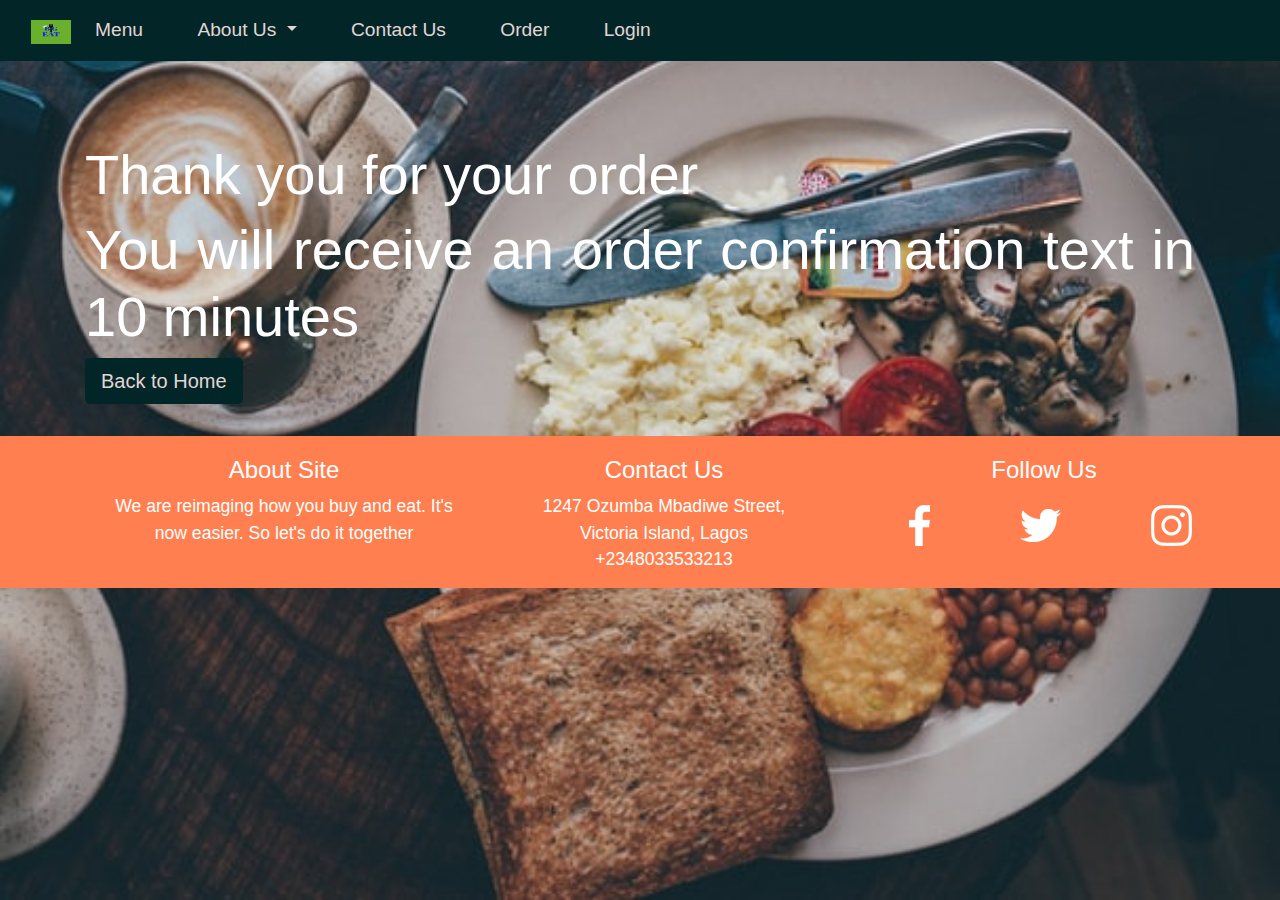
<file: orderaccepted.html>
<!DOCTYPE html>
<html lang="en">
<head>
    <meta charset="UTF-8">
    <meta http-equiv="X-UA-Compatible" content="IE=edge">
    <meta name="viewport" content="width=device-width, initial-scale=1.0">
    <title>The Big Eat</title>
    <link rel="stylesheet" href="./css/bootstrap.min.css">
    <link rel="stylesheet" href="./css/style.css">
    <style>
        body {
            background: url("./images/sahil-pandita.jpg") no-repeat center center fixed;
            -webkit-background-size: cover;
            -moz-background-size: cover;
            -o-background-size: cover;
            background-size: cover;
        }
    </style> 
</head>
<body>
    <!-- Navigation Bar -->
    <nav class="navbar navbar-expand-lg bg-rbg(0,  38, 39)">
        <div class="container-fluid">
            <a href="./index.html" class="navbar-brand">
                <img src="./images/The Big Eat Logo.jpg" alt="" width="40" height="24">
            </a>
            <button class="navbar-toggler" type="button" data-bs-toggle="collapse"
                data-bs-target="#navbarNavDarkDropdown" aria-controls="navbarNavDarkDropdown" aria-expanded="false"
                aria-label="Toggle navigation">
                <span class="navbar-toggler-icon"></span>
            </button>
            <div class="collapse navbar-collapse" id="navbarNavDarkDropdown">
                <ul class="navbar-nav">
                    <li class="nav-item"><a class="nav-link" href="./Menu.html">Menu</a></li>
                    <li class="nav-item dropdown">
                        <a class="nav-link dropdown-toggle" href="#" id="navbarDarkDropdownMenuLink" role="button"
                            data-bs-toggle="dropdown" aria-expanded="false">
                            About Us
                        </a>
                        <ul class="dropdown-menu dropdown-menu-dark" aria-labelledby="navbarDarkDropdownMenuLink">
                            <li><a class="dropdown-item" href="#restaurant">Our Restaurant</a></li>
                            <li><a class="dropdown-item" href="#services">Our Services</a></li>
                        </ul>
                    </li>
                    <li class="nav-item"><a class="nav-link" href="./contact">Contact Us</a></li>
                    <li class="nav-item"><a class="nav-link" href="./Order.html">Order</a></li>
                    <li class="nav-item"><a class="nav-link" href="./login.html">Login</a></li>
                </ul>
            </div>
        </div>
    </nav>

    <!-- Order Accepted -->
    <section class="accepted" id="accepted">
        <div class="container">
            <br><br>
            <h1 class="text-justify display-4">Thank you for your order</h1>
            <h1 class="text-justify display-4">You will receive an order confirmation text in 10 minutes</h1>
            <button class="btn btn-lg btn-outline-success"><a href="./index.html">Back to Home</a></button>
        </div>
    </section>


    <!-- Footer -->
    <section class="footer" id="footer">
        <div class="container">
            <div class="row">
                <!-- About site -->
                <div class="col-md-4 footer-container">
                    <h4>About Site</h4>
                    <p>We are reimaging how you buy and eat. It's now easier.
                        So let's do it together</p>
                </div>
                <!-- Find Us -->
                <div class="col-md-4 footer-container">
                    <h4>Contact Us</h4>
                    <p>1247 Ozumba Mbadiwe Street,<br>Victoria Island,
                        Lagos<br>+2348033533213</p>
                </div>
                <!-- Social Media -->
                <div class="col-md-4">
                    <h4>Follow Us</h4>
                    <ul class="social">
                        <!-- For facebook -->
                        <li>
                            <a href="#">
                                <img src="./images/facebook.png" alt="facebook">
                            </a>
                        </li>

                        <!-- For Twitter -->
                        <li>
                            <a href="#">
                                <img src="./images/twitter.png" alt="Twitter">
                            </a>
                        </li>

                        <!-- For Instagram -->
                        <li>
                            <a href="#">
                                <img src="./images/instagram.png" alt="Instagram">
                            </a>
                        </li>
                    </ul>
                </div>
            </div>
        </div>
    </section>

    <!-- BOOTSTRAP JAVASCRIPT -->
    <script src="./js/bootstrap.min.js"></script>
    <!-- Jquerry javascript -->
    <script src="./js/jquery.min.js"></script>
    <!-- popper javascript -->
    <script src="./js/popper.min.js"></script>
    <!-- Main Javascript -->
    <script src="./js/main.js"></script>
</body>
</html>
</file>
<file: css/style.css>
/* @import url('https://fonts.googleapis.com/css2?family=Poppins:wgh@200;300;400;500;600;700;800&display=swap'); */

/* Navbar CSS */
.navbar{
    background-color: rgb(2, 38, 39);
}

.nav-link{
    margin-right: 2em;
    font-size: 1.2em;
}

.nav-link, .navbar-brand, a{
    color: rgb(226, 213, 213);
    transition: 500ms;
}

.nav-link:hover{
    color: rgb(2, 38, 39);
    background: white;
    font-size: 1.1em;
}

/* Header CSS */
.header{
    position: relative;
    background-position: center;
    background-size: cover;
}

.header img{
    position: absolute;
    top: 0;
    left: 0;
    width: 100%;
    height: 100%;
    opacity: 0.7;
    object-fit: cover;
}

.overlay{
    position: absolute;
    left: 0;
    top: 0;
    min-height: 100%;
    min-width: 100%;
    background: rgb(105, 104, 104);
    mix-blend-mode: lighten;
    /* this mix blend mode made the picture show */
}

.description{
    position: absolute;
    top: 30%;
    margin: auto;
    padding: 2em;
}

.description h1{
    color: white;
    font-weight: 300;
}

.description p{
    color: white;
    font-size: 1.2em;
    width: 70%;
    line-height: 1.5;
}

.description button{
    border: rgb(0, 108, 112);
    background: rgb(2, 38, 39);
    color: white;
}

/* About Us CSS */
.about{
    position: relative;
    margin: 3em;
    
}

/* .about h1{
    margin-bottom: 30px;
    color: darkgreen;
    font-weight: 400;
} */
.about .about-container{
    padding: 1.5em;
}

.about .about-container h4{
    font-size: 2em;
    color: coral;
}

.about .about-container p{
    text-align: justify;
    line-height: 2;
}

.about img{
    height: 100%;
    width: 100%;
    border: solid darkgreen;
    border-radius: 10%;
}

/* Contact Us CSS */
.contact{
    position: relative;
}
.contact h1{
    margin-bottom: 30px;
    color: rgb(2, 38, 39);
    font-weight: 400;
}


/* Footer CSS */
.footer{
    background-color: coral;
    padding-left: 3em;

}

.footer-container .media{
    display: flex;
    flex-direction: row;
    justify-content: space-evenly;
}

.footer .footer-container h4{
    color: white;
    margin-top: 20px;
    text-align: center;

}

.footer .footer-container p{
    color: white;
    font-size: 1.1em;
    text-align: center;
}

.footer h4{
    color: white;
    margin-top: 20px;
    text-align: center;
}

.footer .social{
    
    display: flex;
    /* z-index: 12; */
    align-items: center;
    gap: 20px;
    margin-top: 20px;

}

.footer .social li{
    list-style: none;
    margin-right: 70px;
}

.footer .social li a{
    filter: invert(2);
    transition: 600ms;
    transform: scale(0,5);
}

.footer .social li a:hover{
    transform: scale(0.5) translateY(-15px);
}

.food{
    position: relative;
    margin: 2em;
}
.food h2{
    margin-bottom: 30px;
    color: white;
    font-weight: 600;
}

.food .card, .card-img, .card-body, .card-footer{
    border: black;
    /* display: flex;    */
}
.card-footer a{
    color: coral;
    font-size: 30px;
}

.food .card-img:hover{
    opacity: 0.5;
}

/* Extras css */
.Extras{
    text-indent: 51px;
}

.Extras h5{
    color: white;
    font-size: 1.5em;
}
.Extras p{
    color: white;
    font-size: 1.2em;
    font-weight: 400;
}

/* CSS FOR REVIEW */
.review {
    position: relative;
    margin: 2em;
}
.review h2{
    margin-bottom: 30px;
    color: white;
    font-weight: 400;
}
.review .card, .card-img, .card-body, .card-footer{
    border: black;
}


/* CSS FOR ORDER */
.description2{
    position: relative;
    top: 5%;
    margin: auto;
    text-align: center;
}
.description2 h1{
    color: white;
    font-weight:bolder;
    text-align: center;
}
.description2 h2{
    color: white;
}
.order{
    position: relative;
}
.order h1{
    margin-bottom: 30px;
    color: white;
    font-weight: 400;
}
.order p{
    color: white;
    font-size: 1.2em;
}

/* CSS FOR BACK TO HOME BUTTON */
.btn-outline-success {
    border: rgb(0, 108, 112);
    background: rgb(2, 38, 39);
    color: white;
}

/* Order Accepted */
.accepted{
    position: relative;
    top: 20%;
    margin: auto;
    padding: 2em;
}
.accepted h1{
    color: white;
    font-weight: 300;
}
</file>
